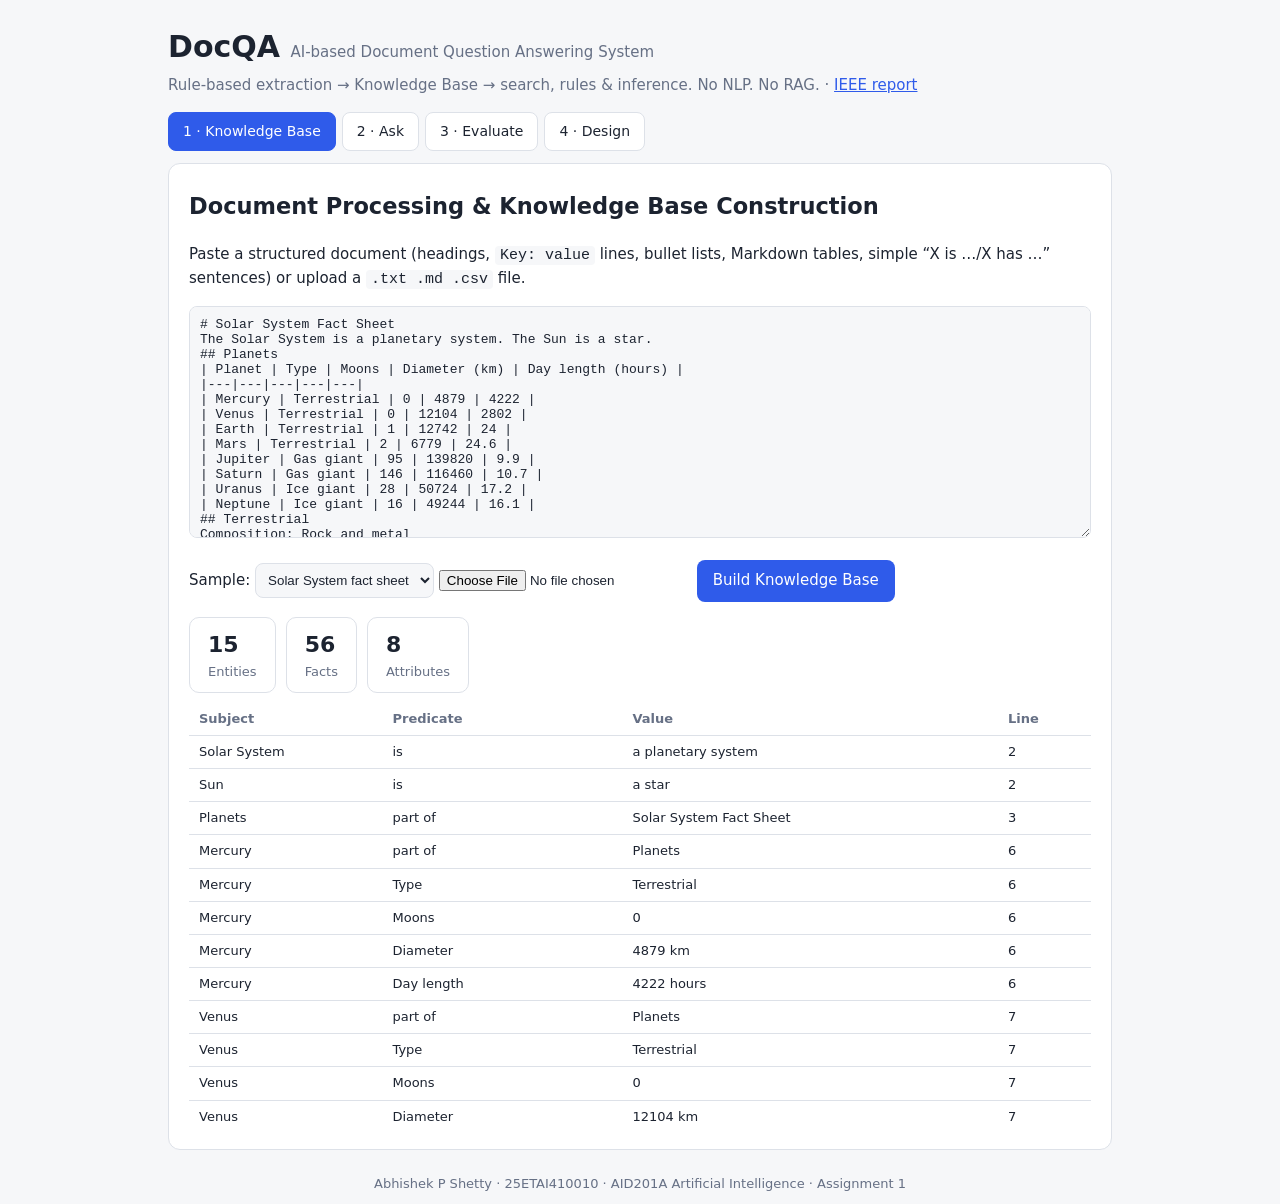
<file: docqa/index.html>
<!doctype html><html lang="en"><head><meta charset="utf-8"><meta name="viewport" content="width=device-width,initial-scale=1"><title>DocQA – Symbolic Document Question Answering</title><link rel="stylesheet" href="style.css"></head><body>
<header><h1>DocQA <small>AI-based Document Question Answering System</small></h1><p>Rule-based extraction → Knowledge Base → search, rules &amp; inference. No NLP. No RAG. · <a href="report.html">IEEE report</a></p></header>
<nav><button class="on" data-t="kb">1 · Knowledge Base</button><button data-t="ask">2 · Ask</button><button data-t="ev">3 · Evaluate</button><button data-t="about">4 · Design</button></nav>
<main>
<section id="kb" class="tab on"><h2>Document Processing &amp; Knowledge Base Construction</h2>
<p>Paste a structured document (headings, <code>Key: value</code> lines, bullet lists, Markdown tables, simple “X is …/X has …” sentences) or upload a <code>.txt .md .csv</code> file.</p>
<textarea id="doc" rows="14" spellcheck="false"></textarea>
<p>Sample: <select id="sam"><option value="solar">Solar System fact sheet</option><option value="course">AI course handbook</option></select> <input type="file" id="file" accept=".txt,.md,.csv"> <button id="build">Build Knowledge Base</button></p>
<div id="stats" class="tiles"></div><div class="scroll"><table id="facts"></table></div></section>
<section id="ask" class="tab"><h2>Question Processing &amp; Reasoning</h2>
<p><input id="q" placeholder="Ask a question about the document…"> <button id="go">Answer</button></p><p id="chips"></p><div id="out"></div></section>
<section id="ev" class="tab"><h2>Answer Evaluation</h2>
<p>One test per line: <code>question =&gt; expected-regex =&gt; question type</code>. Edit freely, then run.</p>
<textarea id="tests" rows="8" spellcheck="false"></textarea><p><button id="run">Run evaluation</button></p>
<div id="metrics" class="tiles"></div>
<p class="note">Accuracy = correct ÷ all tests (correctly abstaining on unanswerable questions counts). Coverage = answered ÷ all. Precision = correct ÷ answered.</p>
<div class="scroll"><table id="bytype"></table></div><div class="scroll"><table id="res"></table></div></section>
<section id="about" class="tab"><h2>Design &amp; Justification</h2>
<h3>Pipeline</h3><p>Document → <b>extraction rules</b> → <b>Knowledge Base</b> (triples + frames + part-of hierarchy) → <b>grounding</b> of the question against KB vocabulary → <b>production rules R1–R9</b> (search, inference) → answer + explanation trace → evaluation.</p>
<h3>Why symbolic AI, and why not NLP/RAG</h3><p>The brief forbids NLP and RAG, so the system uses no tokenizer pipeline, stemming, POS tagging, embeddings, TF-IDF, vector search or language models. Only regular-expression pattern rules (deterministic extraction) and dictionary look-up against labels already in the KB are used. A tiny stop-list is used solely to detect <i>unknown</i> words so the system can abstain. A rule-based knowledge system is chosen because it is deterministic, explainable (every answer carries its rule and source line) and directly demonstrates knowledge representation, search and reasoning (CO-1 to CO-4).</p>
<h3>Knowledge representation</h3><ul><li><b>Triples</b> (subject, predicate, value, unit, line) – each is one fact.</li><li><b>Frames</b> – all facts of one subject form its frame (slots = predicates).</li><li><b>Semantic network</b> – <code>part of</code> links (heading hierarchy, table rows) and values that name other entities form graph edges.</li></ul>
<h3>Extraction rules</h3><ul><li>E1 headings → entities + <code>part of</code>; E2 <code>Key: value</code> → slot; E3 bullets under <code>Key:</code> → multi-valued slot; E4 table rows → frames (header = slot, unit from “(km)”); E5 “X is/are …”, “X has …” → <code>is</code> / <code>has</code> facts.</li></ul>
<h3>Reasoning rules</h3><ul><li>R1 compare frames · R2 superlative (arg-max/min search) · R3 constraint filtering (generate &amp; test) · R4 enumeration/counting · R5 reserved · R6 yes/no verification with closed-world assumption · R7 definition · R8 attribute look-up with <b>BFS graph search and property inheritance</b> (depth ≤ 2) · R9 fallback overlap ranking or abstention.</li></ul>
<h3>Limitations</h3><p>Works best on structured documents; questions must use words that exist in the KB (no paraphrase understanding); free prose beyond the E5 patterns is not captured. These are deliberate trade-offs of the symbolic, no-NLP design.</p></section>
</main>
<footer>Abhishek P Shetty · 25ETAI410010 · AID201A Artificial Intelligence · Assignment 1</footer>
<script src="app.js"></script></body></html>
</file>
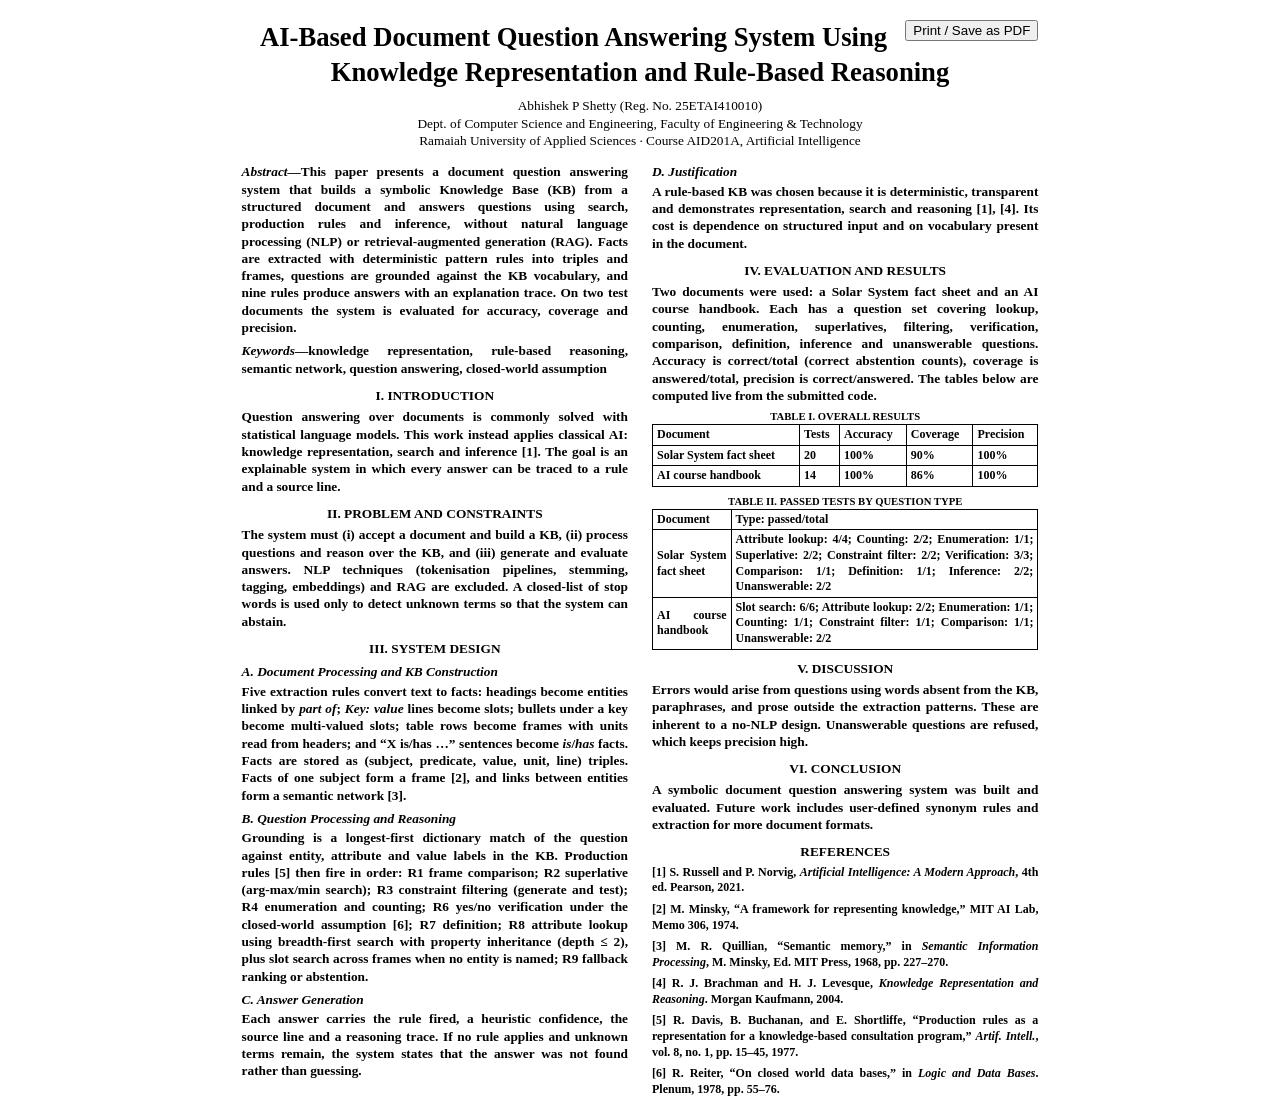
<file: docqa/report.html>
<!doctype html><html lang="en"><head><meta charset="utf-8"><title>IEEE Report – AI-Based Document Question Answering System</title>
<style>body{font:10pt/1.3 "Times New Roman",serif;max-width:8.3in;margin:20px auto;padding:0 .5in;color:#000;background:#fff}h1{font-size:20pt;text-align:center;margin:0}.au{text-align:center;margin:8px 0 14px}.c{column-count:2;column-gap:.25in;text-align:justify}h2{font-size:10pt;text-align:center;text-transform:uppercase;margin:10px 0 4px}h3{font-size:10pt;font-style:italic;margin:6px 0 2px}p{margin:0 0 6px}table{border-collapse:collapse;width:100%;font-size:9pt;margin:4px 0 8px;break-inside:avoid}td,th{border:1px solid #000;padding:2px 4px}caption{font-size:8pt;text-transform:uppercase}.ref{font-size:9pt}button{float:right}@media print{button{display:none}body{margin:0}}</style></head><body>
<button onclick="print()">Print / Save as PDF</button>
<h1>AI-Based Document Question Answering System Using Knowledge Representation and Rule-Based Reasoning</h1>
<div class="au">Abhishek P Shetty (Reg. No. 25ETAI410010)<br>Dept. of Computer Science and Engineering, Faculty of Engineering &amp; Technology<br>Ramaiah University of Applied Sciences · Course AID201A, Artificial Intelligence</div>
<div class="c">
<p><b><i>Abstract—</i>This paper presents a document question answering system that builds a symbolic Knowledge Base (KB) from a structured document and answers questions using search, production rules and inference, without natural language processing (NLP) or retrieval-augmented generation (RAG). Facts are extracted with deterministic pattern rules into triples and frames, questions are grounded against the KB vocabulary, and nine rules produce answers with an explanation trace. On two test documents the system is evaluated for accuracy, coverage and precision.</i></p>
<p><b><i>Keywords—</i>knowledge representation, rule-based reasoning, semantic network, question answering, closed-world assumption</b></p>
<h2>I. Introduction</h2><p>Question answering over documents is commonly solved with statistical language models. This work instead applies classical AI: knowledge representation, search and inference [1]. The goal is an explainable system in which every answer can be traced to a rule and a source line.</p>
<h2>II. Problem and Constraints</h2><p>The system must (i) accept a document and build a KB, (ii) process questions and reason over the KB, and (iii) generate and evaluate answers. NLP techniques (tokenisation pipelines, stemming, tagging, embeddings) and RAG are excluded. A closed-list of stop words is used only to detect unknown terms so that the system can abstain.</p>
<h2>III. System Design</h2>
<h3>A. Document Processing and KB Construction</h3><p>Five extraction rules convert text to facts: headings become entities linked by <i>part of</i>; <i>Key: value</i> lines become slots; bullets under a key become multi-valued slots; table rows become frames with units read from headers; and “X is/has …” sentences become <i>is</i>/<i>has</i> facts. Facts are stored as (subject, predicate, value, unit, line) triples. Facts of one subject form a frame [2], and links between entities form a semantic network [3].</p>
<h3>B. Question Processing and Reasoning</h3><p>Grounding is a longest-first dictionary match of the question against entity, attribute and value labels in the KB. Production rules [5] then fire in order: R1 frame comparison; R2 superlative (arg-max/min search); R3 constraint filtering (generate and test); R4 enumeration and counting; R6 yes/no verification under the closed-world assumption [6]; R7 definition; R8 attribute lookup using breadth-first search with property inheritance (depth ≤ 2), plus slot search across frames when no entity is named; R9 fallback ranking or abstention.</p>
<h3>C. Answer Generation</h3><p>Each answer carries the rule fired, a heuristic confidence, the source line and a reasoning trace. If no rule applies and unknown terms remain, the system states that the answer was not found rather than guessing.</p>
<h3>D. Justification</h3><p>A rule-based KB was chosen because it is deterministic, transparent and demonstrates representation, search and reasoning [1], [4]. Its cost is dependence on structured input and on vocabulary present in the document.</p>
<h2>IV. Evaluation and Results</h2><p>Two documents were used: a Solar System fact sheet and an AI course handbook. Each has a question set covering lookup, counting, enumeration, superlatives, filtering, verification, comparison, definition, inference and unanswerable questions. Accuracy is correct/total (correct abstention counts), coverage is answered/total, precision is correct/answered. The tables below are computed live from the submitted code.</p>
<table id="t1"></table><table id="t2"></table>
<h2>V. Discussion</h2><p>Errors would arise from questions using words absent from the KB, paraphrases, and prose outside the extraction patterns. These are inherent to a no-NLP design. Unanswerable questions are refused, which keeps precision high.</p>
<h2>VI. Conclusion</h2><p>A symbolic document question answering system was built and evaluated. Future work includes user-defined synonym rules and extraction for more document formats.</p>
<h2>References</h2><div class="ref">
<p>[1] S. Russell and P. Norvig, <i>Artificial Intelligence: A Modern Approach</i>, 4th ed. Pearson, 2021.</p>
<p>[2] M. Minsky, “A framework for representing knowledge,” MIT AI Lab, Memo 306, 1974.</p>
<p>[3] M. R. Quillian, “Semantic memory,” in <i>Semantic Information Processing</i>, M. Minsky, Ed. MIT Press, 1968, pp. 227–270.</p>
<p>[4] R. J. Brachman and H. J. Levesque, <i>Knowledge Representation and Reasoning</i>. Morgan Kaufmann, 2004.</p>
<p>[5] R. Davis, B. Buchanan, and E. Shortliffe, “Production rules as a representation for a knowledge-based consultation program,” <i>Artif. Intell.</i>, vol. 8, no. 1, pp. 15–45, 1977.</p>
<p>[6] R. Reiter, “On closed world data bases,” in <i>Logic and Data Bases</i>. Plenum, 1978, pp. 55–76.</p></div>
</div>
<script src="app.js"></script><script>
const pc=x=>Math.round(x*100)+'%';let by={};
const r1=[['Solar System fact sheet',SAMPLES.solar],['AI course handbook',SAMPLES.course]].map(([n,[d,t]])=>{build(d);const m=evaluate(t);by[n]=m.by;return`<tr><td>${n}<td>${m.N}<td>${pc(m.acc)}<td>${pc(m.cov)}<td>${pc(m.prec)}`});
document.getElementById('t1').innerHTML='<caption>TABLE I. Overall results</caption><tr><th>Document<th>Tests<th>Accuracy<th>Coverage<th>Precision</tr>'+r1.join('');
document.getElementById('t2').innerHTML='<caption>TABLE II. Passed tests by question type</caption><tr><th>Document<th>Type: passed/total</tr>'+Object.entries(by).map(([n,b])=>`<tr><td>${n}<td>${Object.entries(b).map(([k,[a,p]])=>`${k}: ${p}/${a}`).join('; ')}`).join('');
</script></body></html>
</file>
<file: docqa/style.css>
:root{--bg:#f6f7f9;--fg:#1c2330;--card:#fff;--mut:#667085;--ac:#2f5bea;--ok:#e6f6ec;--bad:#fdecec;--bd:#dde1e8}
@media(prefers-color-scheme:dark){:root{--bg:#12151c;--fg:#e8ebf2;--card:#1b202b;--mut:#9aa4b5;--ac:#7c9bff;--ok:#16301f;--bad:#3a1d1d;--bd:#2d3443}}
*{box-sizing:border-box}body{margin:0;font:15px/1.55 system-ui,Segoe UI,sans-serif;background:var(--bg);color:var(--fg)}
header,main,footer{max-width:980px;margin:auto;padding:12px 18px}h1{margin:.4em 0 0}h1 small{font-size:.5em;color:var(--mut);font-weight:500}header p{margin:.2em 0;color:var(--mut)}
nav{max-width:980px;margin:auto;padding:0 18px;display:flex;gap:6px;flex-wrap:wrap}nav button{background:var(--card);color:var(--fg);border:1px solid var(--bd);padding:8px 14px;border-radius:8px;cursor:pointer}nav button.on{background:var(--ac);color:#fff;border-color:var(--ac)}
.tab{display:none;background:var(--card);border:1px solid var(--bd);border-radius:12px;padding:6px 20px 16px}.tab.on{display:block}
textarea,input[type=text],#q{width:100%;padding:10px;border:1px solid var(--bd);border-radius:8px;background:var(--bg);color:var(--fg);font:13px ui-monospace,monospace}#q{font:inherit;width:75%}
button{background:var(--ac);color:#fff;border:0;padding:9px 16px;border-radius:8px;cursor:pointer;font:inherit}nav button{font-size:14px}
.chip{background:var(--bg);color:var(--fg);border:1px solid var(--bd);margin:2px;padding:4px 10px;font-size:13px;border-radius:99px}
.tiles{display:flex;gap:10px;flex-wrap:wrap;margin:10px 0}.tile{border:1px solid var(--bd);border-radius:10px;padding:10px 18px;color:var(--mut);font-size:13px}.tile b{display:block;font-size:22px;color:var(--fg)}
.scroll{overflow-x:auto;max-height:420px;overflow-y:auto;margin:10px 0}table{border-collapse:collapse;width:100%;font-size:13px}th,td{text-align:left;padding:6px 10px;border-bottom:1px solid var(--bd);vertical-align:top}th{color:var(--mut)}
.pass{background:var(--ok)}.fail{background:var(--bad)}.ans{font-size:18px;white-space:pre-line;padding:12px 14px;border-left:4px solid var(--ac);background:var(--bg);border-radius:6px}.meta,.note{color:var(--mut);font-size:13px}code{background:var(--bg);padding:1px 5px;border-radius:4px}
footer{color:var(--mut);font-size:13px;text-align:center}
select{padding:8px;border-radius:8px;border:1px solid var(--bd);background:var(--bg);color:var(--fg)}a{color:var(--ac)}
</file>
